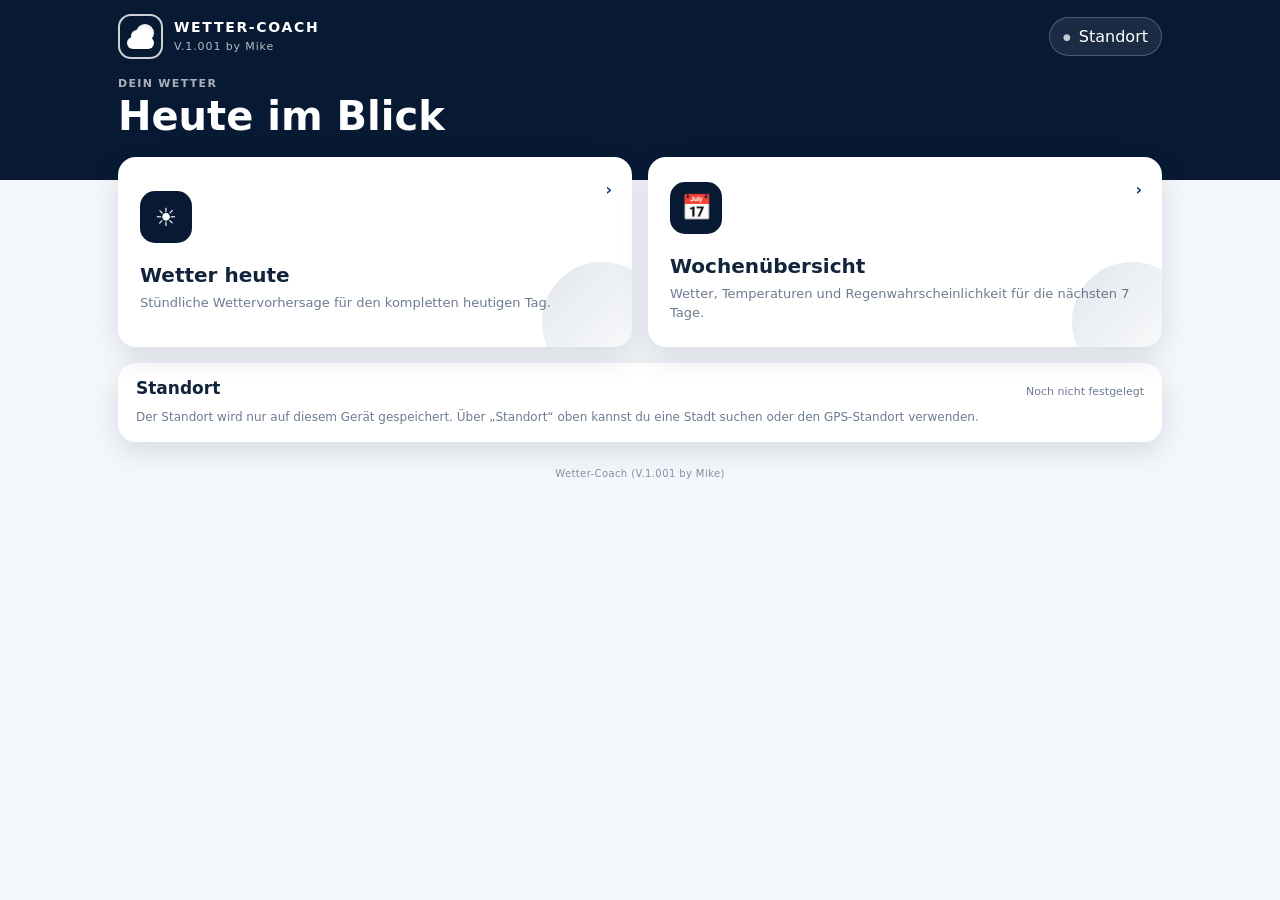
<file: index.html>
<!DOCTYPE html>
<html lang="de">
<head>
  <meta charset="UTF-8">
  <meta name="viewport" content="width=device-width, initial-scale=1, viewport-fit=cover">
  <meta name="theme-color" content="#081a33">
  <meta name="description" content="Wetter Coach – kompakte Wetter-PWA im Stil einer modernen Vereins-App.">
  <link rel="manifest" href="manifest.webmanifest">
  <link rel="icon" href="icons/icon-192.png">
  <link rel="apple-touch-icon" href="icons/icon-192.png">
  <link rel="stylesheet" href="style.css">
  <title>Wetter-Coach (V.1.001 by Mike)</title>
</head>
<body>
  <div class="app-shell">
    <header class="app-header">
      <div class="brand">
        <div class="brand-mark" aria-hidden="true">
          <span class="sun"></span>
          <span class="cloud"></span>
        </div>
        <div>
          <div class="brand-title">WETTER-COACH</div>
          <div class="brand-version">V.1.001 by Mike</div>
        </div>
      </div>
      <button class="location-button" id="locationButton" type="button" aria-label="Standort ändern">
        <span class="location-dot">●</span>
        <span id="locationLabel">Standort</span>
      </button>
    </header>

    <main id="app" class="content" aria-live="polite"></main>

    <div class="toast" id="toast" role="status"></div>

    <footer class="app-signature">Wetter-Coach (V.1.001 by Mike)</footer>

    <div class="modal-backdrop hidden" id="locationModal" aria-hidden="true">
      <section class="modal" role="dialog" aria-modal="true" aria-labelledby="locationTitle">
        <div class="modal-header">
          <div>
            <div class="eyebrow">STANDORT</div>
            <h2 id="locationTitle">Ort auswählen</h2>
          </div>
          <button class="icon-button" id="closeLocation" type="button" aria-label="Schließen">×</button>
        </div>
        <form id="locationForm">
          <label for="citySearch">Stadt oder PLZ</label>
          <div class="search-row">
            <input id="citySearch" name="city" type="search" placeholder="z. B. Dachau" autocomplete="off" required>
            <button class="primary-button" type="submit">Suchen</button>
          </div>
        </form>
        <div class="location-results" id="locationResults"></div>
        <button class="secondary-button full-width" id="useGps" type="button">Aktuellen Standort verwenden</button>
      </section>
    </div>
  </div>

  <script src="app.js" defer></script>
</body>
</html>
</file>
<file: style.css>
:root {
  --navy-950: #061326;
  --navy-900: #081a33;
  --navy-850: #0b2343;
  --navy-800: #0f2d53;
  --navy-700: #153b6a;
  --blue-500: #2f73bd;
  --white: #ffffff;
  --off-white: #f4f7fb;
  --line: #dbe4ef;
  --text: #11243b;
  --muted: #6d7c90;
  --success: #2b8a57;
  --warning: #b7791f;
  --danger: #c43c3c;
  --shadow: 0 10px 30px rgba(6, 19, 38, .12);
  --radius: 18px;
}

* { box-sizing: border-box; }
html { scroll-behavior: smooth; }
body {
  margin: 0;
  min-height: 100vh;
  font-family: Inter, ui-sans-serif, system-ui, -apple-system, BlinkMacSystemFont, "Segoe UI", sans-serif;
  background: var(--off-white);
  color: var(--text);
}
button, input { font: inherit; }
button { cursor: pointer; }
.hidden { display: none !important; }

.app-shell {
  min-height: 100vh;
  background: linear-gradient(180deg, var(--navy-900) 0 180px, var(--off-white) 180px 100%);
}

.app-header {
  width: min(1080px, 100%);
  margin: 0 auto;
  padding: calc(14px + env(safe-area-inset-top)) 18px 20px;
  display: flex;
  justify-content: space-between;
  align-items: center;
  gap: 12px;
  color: var(--white);
}

.brand { display: flex; align-items: center; gap: 11px; }
.brand-mark {
  width: 45px;
  height: 45px;
  border: 2px solid rgba(255,255,255,.8);
  border-radius: 13px;
  position: relative;
  overflow: hidden;
  flex: 0 0 auto;
}
.brand-mark .sun {
  width: 18px;
  height: 18px;
  border-radius: 50%;
  background: #fff;
  position: absolute;
  top: 8px;
  right: 7px;
  opacity: .96;
}
.brand-mark .cloud {
  width: 27px;
  height: 12px;
  border-radius: 12px;
  background: #fff;
  position: absolute;
  left: 7px;
  bottom: 8px;
}
.brand-mark .cloud::before,
.brand-mark .cloud::after {
  content: "";
  position: absolute;
  background: #fff;
  border-radius: 50%;
}
.brand-mark .cloud::before { width: 12px; height: 12px; left: 4px; top: -7px; }
.brand-mark .cloud::after { width: 15px; height: 15px; right: 2px; top: -9px; }
.brand-title { font-weight: 800; letter-spacing: .12em; font-size: 14px; line-height: 1.1; }
.brand-version { font-size: 11px; opacity: .7; margin-top: 4px; letter-spacing: .08em; }
.location-button {
  border: 1px solid rgba(255,255,255,.22);
  background: rgba(255,255,255,.08);
  color: var(--white);
  border-radius: 999px;
  padding: 9px 13px;
  display: flex;
  gap: 8px;
  align-items: center;
  max-width: 48vw;
  overflow: hidden;
  white-space: nowrap;
}
.location-dot { font-size: 9px; opacity: .75; }
#locationLabel { overflow: hidden; text-overflow: ellipsis; }

.content {
  width: min(1080px, 100%);
  margin: -2px auto 0;
  padding: 0 18px calc(26px + env(safe-area-inset-bottom));
}

.page-title { color: var(--white); margin: 0 0 20px; }
.page-title .eyebrow { color: rgba(255,255,255,.66); }
.eyebrow { font-size: 11px; font-weight: 800; letter-spacing: .12em; text-transform: uppercase; }
.page-title h1 { margin: 5px 0 0; font-size: clamp(27px, 6vw, 40px); line-height: 1.05; }

.home-grid {
  display: grid;
  grid-template-columns: repeat(2, minmax(0, 1fr));
  gap: 16px;
}

.tile {
  border: 0;
  border-radius: var(--radius);
  background: var(--white);
  box-shadow: var(--shadow);
  padding: 22px;
  text-align: left;
  min-height: 190px;
  color: var(--text);
  position: relative;
  overflow: hidden;
  transition: transform .16s ease, box-shadow .16s ease;
}
.tile:hover { transform: translateY(-2px); box-shadow: 0 14px 34px rgba(6,19,38,.16); }
.tile:active { transform: translateY(0); }
.tile::after {
  content: "";
  position: absolute;
  width: 120px;
  height: 120px;
  border-radius: 50%;
  background: linear-gradient(135deg, rgba(21,59,106,.12), rgba(21,59,106,0));
  right: -30px;
  bottom: -35px;
}
.tile-icon {
  width: 52px;
  height: 52px;
  border-radius: 15px;
  background: var(--navy-900);
  color: var(--white);
  display: grid;
  place-items: center;
  font-size: 25px;
  margin-bottom: 20px;
}
.tile h2 { margin: 0; font-size: 20px; }
.tile p { margin: 7px 0 0; color: var(--muted); font-size: 13px; line-height: 1.45; }
.tile-arrow { position: absolute; right: 20px; top: 23px; color: var(--navy-700); font-weight: 800; }

.page-nav { display: flex; align-items: center; gap: 10px; margin-bottom: 13px; }
.back-button, .icon-button {
  width: 40px;
  height: 40px;
  border-radius: 12px;
  border: 1px solid rgba(255,255,255,.26);
  background: rgba(255,255,255,.08);
  color: var(--white);
}
.page-heading { color: var(--white); }
.page-heading h1 { margin: 0; font-size: 26px; }
.page-heading p { margin: 4px 0 0; color: rgba(255,255,255,.67); font-size: 12px; }

.panel {
  background: var(--white);
  border-radius: var(--radius);
  box-shadow: var(--shadow);
  overflow: hidden;
}

.summary-card {
  padding: 22px;
  margin-bottom: 14px;
  display: grid;
  grid-template-columns: 1fr auto;
  align-items: center;
  gap: 14px;
}
.summary-label { color: var(--muted); font-size: 12px; font-weight: 700; }
.summary-temp { font-size: 48px; font-weight: 800; line-height: 1; margin: 6px 0 4px; }
.summary-desc { font-weight: 700; font-size: 16px; }
.summary-meta { color: var(--muted); font-size: 12px; margin-top: 6px; }
.big-weather-icon { font-size: 64px; line-height: 1; }

.section-head {
  display: flex;
  justify-content: space-between;
  align-items: end;
  padding: 17px 18px 13px;
  border-bottom: 1px solid var(--line);
}
.section-head h2 { margin: 0; font-size: 17px; }
.section-head span { color: var(--muted); font-size: 11px; }

.hour-list { display: grid; }
.hour-row {
  display: grid;
  grid-template-columns: 56px 50px 1fr auto auto;
  gap: 10px;
  align-items: center;
  padding: 12px 18px;
  border-bottom: 1px solid #edf1f5;
}
.hour-row:last-child { border-bottom: 0; }
.hour-row.current { background: #eef5fc; }
.hour-time { font-weight: 800; font-size: 13px; }
.hour-icon { font-size: 25px; text-align: center; }
.hour-desc { font-size: 12px; color: var(--muted); }
.hour-temp { font-weight: 800; font-size: 16px; }
.rain { color: var(--blue-500); font-size: 12px; min-width: 45px; text-align: right; }

.week-list { display: grid; }
.day-card {
  display: grid;
  grid-template-columns: 95px 48px 1fr auto;
  gap: 12px;
  align-items: center;
  padding: 15px 18px;
  border-bottom: 1px solid #edf1f5;
}
.day-card:last-child { border-bottom: 0; }
.day-name { font-weight: 800; font-size: 14px; }
.day-date { color: var(--muted); font-size: 11px; margin-top: 3px; }
.day-icon { font-size: 29px; text-align: center; }
.day-desc { font-size: 12px; color: var(--muted); line-height: 1.35; }
.day-rain { color: var(--blue-500); font-size: 12px; margin-top: 4px; }
.day-temps { white-space: nowrap; font-weight: 800; }
.day-temps .min { color: #8290a3; margin-right: 7px; }

.loading, .error-panel { padding: 30px 20px; text-align: center; }
.spinner {
  width: 33px; height: 33px; margin: 0 auto 14px; border: 3px solid #dbe4ef; border-top-color: var(--navy-700); border-radius: 50%; animation: spin .8s linear infinite;
}
@keyframes spin { to { transform: rotate(360deg); } }
.error-panel h2 { margin: 0 0 8px; }
.error-panel p { margin: 0 auto 17px; max-width: 500px; color: var(--muted); font-size: 13px; line-height: 1.55; }

.primary-button, .secondary-button {
  border: 0;
  border-radius: 12px;
  padding: 11px 14px;
  font-weight: 800;
}
.primary-button { background: var(--navy-900); color: var(--white); }
.secondary-button { background: #eaf0f7; color: var(--navy-900); }
.full-width { width: 100%; margin-top: 13px; }

.modal-backdrop {
  position: fixed;
  inset: 0;
  z-index: 20;
  background: rgba(3, 11, 23, .62);
  display: grid;
  place-items: end center;
  padding: 14px;
}
.modal {
  width: min(620px, 100%);
  background: var(--white);
  border-radius: 22px;
  padding: 19px;
  box-shadow: 0 20px 60px rgba(0,0,0,.25);
  max-height: 88vh;
  overflow: auto;
}
.modal-header { display: flex; justify-content: space-between; align-items: center; gap: 10px; }
.modal-header h2 { margin: 4px 0 17px; }
.modal-header .icon-button { background: #edf2f7; color: var(--navy-900); border: 0; font-size: 22px; }
label { display: block; font-size: 12px; font-weight: 800; margin-bottom: 7px; }
.search-row { display: grid; grid-template-columns: 1fr auto; gap: 8px; }
input {
  width: 100%;
  border: 1px solid var(--line);
  border-radius: 12px;
  padding: 11px 12px;
  outline: none;
  color: var(--text);
  background: #fbfcfe;
}
input:focus { border-color: var(--navy-700); box-shadow: 0 0 0 3px rgba(21,59,106,.12); }
.location-results { display: grid; gap: 8px; margin-top: 12px; }
.location-result {
  width: 100%;
  border: 1px solid var(--line);
  background: #fff;
  border-radius: 12px;
  padding: 12px;
  text-align: left;
}
.location-result strong { display: block; }
.location-result span { display: block; color: var(--muted); font-size: 11px; margin-top: 3px; }

.toast {
  position: fixed;
  left: 50%;
  bottom: calc(18px + env(safe-area-inset-bottom));
  transform: translate(-50%, 12px);
  background: var(--navy-900);
  color: var(--white);
  padding: 10px 14px;
  border-radius: 999px;
  font-size: 12px;
  box-shadow: 0 8px 22px rgba(6,19,38,.25);
  opacity: 0;
  pointer-events: none;
  transition: opacity .2s ease, transform .2s ease;
}
.toast.show { opacity: 1; transform: translate(-50%, 0); }

@media (max-width: 560px) {
  .home-grid { grid-template-columns: 1fr; }
  .tile { min-height: 150px; }
  .hour-row { grid-template-columns: 48px 39px 1fr auto; }
  .hour-desc { display: none; }
  .day-card { grid-template-columns: 80px 40px 1fr auto; gap: 9px; padding-left: 14px; padding-right: 14px; }
  .day-desc { font-size: 11px; }
}

@media (min-width: 900px) {
  .modal-backdrop { place-items: center; }
}

.app-signature {
  width: min(1080px, 100%);
  margin: 0 auto;
  padding: 0 18px calc(20px + env(safe-area-inset-bottom));
  box-sizing: border-box;
  text-align: center;
  color: #8290a3;
  font-size: 10px;
  letter-spacing: .04em;
}
</file>
